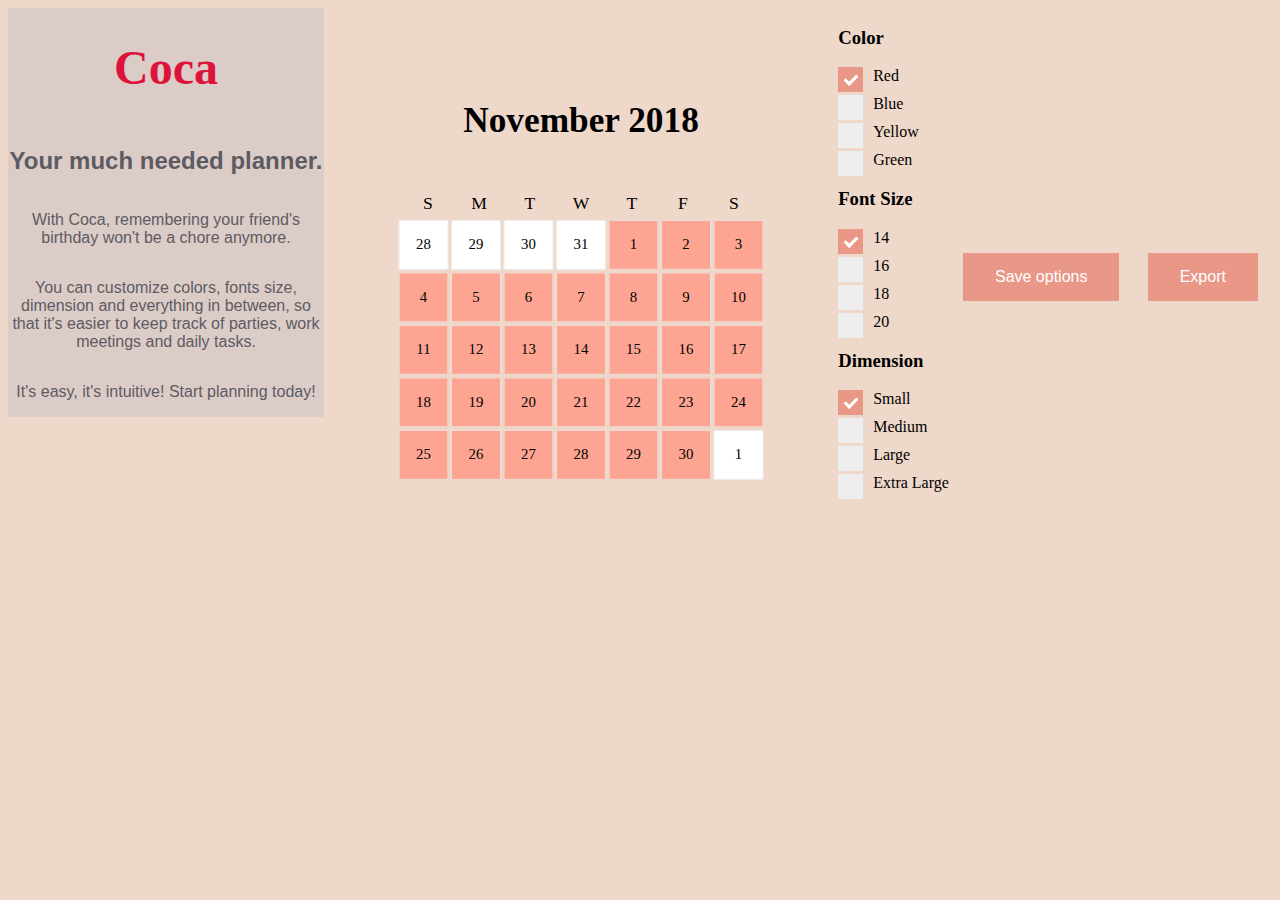
<file: Page/cal.html>
<!DOCTYPE html>
<html lang="en">
<head>
    <meta charset="UTF-8">
    <meta name="viewport" content="width=device-width, initial-scale=1.0">
    <link rel = stylesheet href="cal.css" type="text/css" >
    <link rel="stylesheet" href="https://cdnjs.cloudflare.com/ajax/libs/font-awesome/4.7.0/css/font-awesome.min.css">
    <title>Coca</title>
</head>
<body>
<div class="intro">
<h1 style= "text-align: center;font-family: 'Brush Script MT';font-size: 3em;color: crimson;">Coca</h1>
<h2 style="text-align: center">Your much needed planner.</h2>
    <p style="text-align: center">With Coca, remembering your friend's birthday won't be a chore anymore.</p>
    <p style="text-align: center">You can customize colors, fonts size, dimension and everything in between, so that it's easier to keep track of parties, work meetings and daily tasks.</p>
    <p style="text-align: center">It's easy, it's intuitive! Start planning today!</p>
</div>
<div class="coca">
    <div class="calendar">
        <header>
            <h1>November 2018</h1>
        </header>

        <ul class="weekdays">
            <li>
                <abbr title="S">Sunday</abbr>
            </li>
            <li>
                <abbr title="M">Monday</abbr>
            </li>
            <li>
                <abbr title="T">Tuesday</abbr>
            </li>
            <li>
                <abbr title="W">Wednesday</abbr>
            </li>
            <li>
                <abbr title="T">Thursday</abbr>
            </li>
            <li>
                <abbr title="F">Friday</abbr>
            </li>
            <li>
                <abbr title="S">Saturday</abbr>
            </li>
        </ul>

        <ul class="day-grid">
            <li class="month=prev">28</li>
            <li class="month=prev">29</li>
            <li class="month=prev">30</li>
            <li class="month=prev">31</li>
            <li onclick="openForm()">1</li>
            <li>2</li>
            <li>3</li>
            <li>4</li>
            <li>5</li>
            <li>6</li>
            <li>7</li>
            <li>8</li>
            <li>9</li>
            <li>10</li>
            <li>11</li>
            <li>12</li>
            <li>13</li>
            <li>14</li>
            <li>15</li>
            <li>16</li>
            <li>17</li>
            <li>18</li>
            <li>19</li>
            <li>20</li>
            <li>21</li>
            <li>22</li>
            <li>23</li>
            <li>24</li>
            <li>25</li>
            <li>26</li>
            <li>27</li>
            <li>28</li>
            <li>29</li>
            <li>30</li>
            <li class="month-next">1</li>
        </ul>
    </div>
    <div class="option">
    <h3>Color</h3>
    <label class="container">Red
        <input type="checkbox" checked="checked">
        <span class="checkmark"></span>
    </label>

    <label class="container">Blue
        <input type="checkbox">
        <span class="checkmark"></span>
    </label>

    <label class="container">Yellow
        <input type="checkbox">
        <span class="checkmark"></span>
    </label>

    <label class="container">Green
        <input type="checkbox">
        <span class="checkmark"></span>
    </label>
        <h3>Font Size</h3>
        <label class="container">14
            <input type="checkbox" checked="checked">
            <span class="checkmark"></span>
        </label>

        <label class="container">16
            <input type="checkbox">
            <span class="checkmark"></span>
        </label>

        <label class="container">18
            <input type="checkbox">
            <span class="checkmark"></span>
        </label>

        <label class="container">20
            <input type="checkbox">
            <span class="checkmark"></span>
        </label>

        <h3>Dimension</h3>
        <label class="container">Small
            <input type="checkbox" checked="checked">
            <span class="checkmark"></span>
        </label>

        <label class="container">Medium
            <input type="checkbox">
            <span class="checkmark"></span>
        </label>

        <label class="container">Large
            <input type="checkbox">
            <span class="checkmark"></span>
        </label>

        <label class="container">Extra Large
            <input type="checkbox">
            <span class="checkmark"></span>
        </label>
    </div>
    <button class="button">Save options</button>
    <button class="button" onclick="openForm2()">Export</button>
</div>

<div class="form-popup" id="myForm">
    <form action="/action_page.php" class="form-container">
        <h2 style="text-align: center">Events</h2>
        <ul class="todo" style="display: block">
            <li class="checked">Proiect Cliw</li>
            <li>Seminar SI</li>
        </ul>
        <button type="submit" class="button">Delete</button>
        <button type="submit" class="button">Add</button>
        <button type="button" class="button" onclick="closeForm()"><i class="fa fa-close"></i></button>
    </form>

</div>


<div class="form-popup" id="myForm2">
    <form action="/action_page.php" class="form-container">
        <button type="submit" class="button">Export text</button>
        <button type="submit" class="button">Export JSON</button>
        <button type="submit" class="button">Export XML</button>
        <button type="button" class="button" onclick="closeForm2()"><i class="fa fa-close"></i></button>
    </form>
</div>
<script>
    function openForm() {
        document.getElementById("myForm").style.display = "block";
    }
    function openForm2() {
        document.getElementById("myForm2").style.display = "block";
    }

    function closeForm() {
        document.getElementById("myForm").style.display = "none";
    }
    function closeForm2() {
        document.getElementById("myForm2").style.display = "none";
    }
</script>

</body>
</html>
</file>
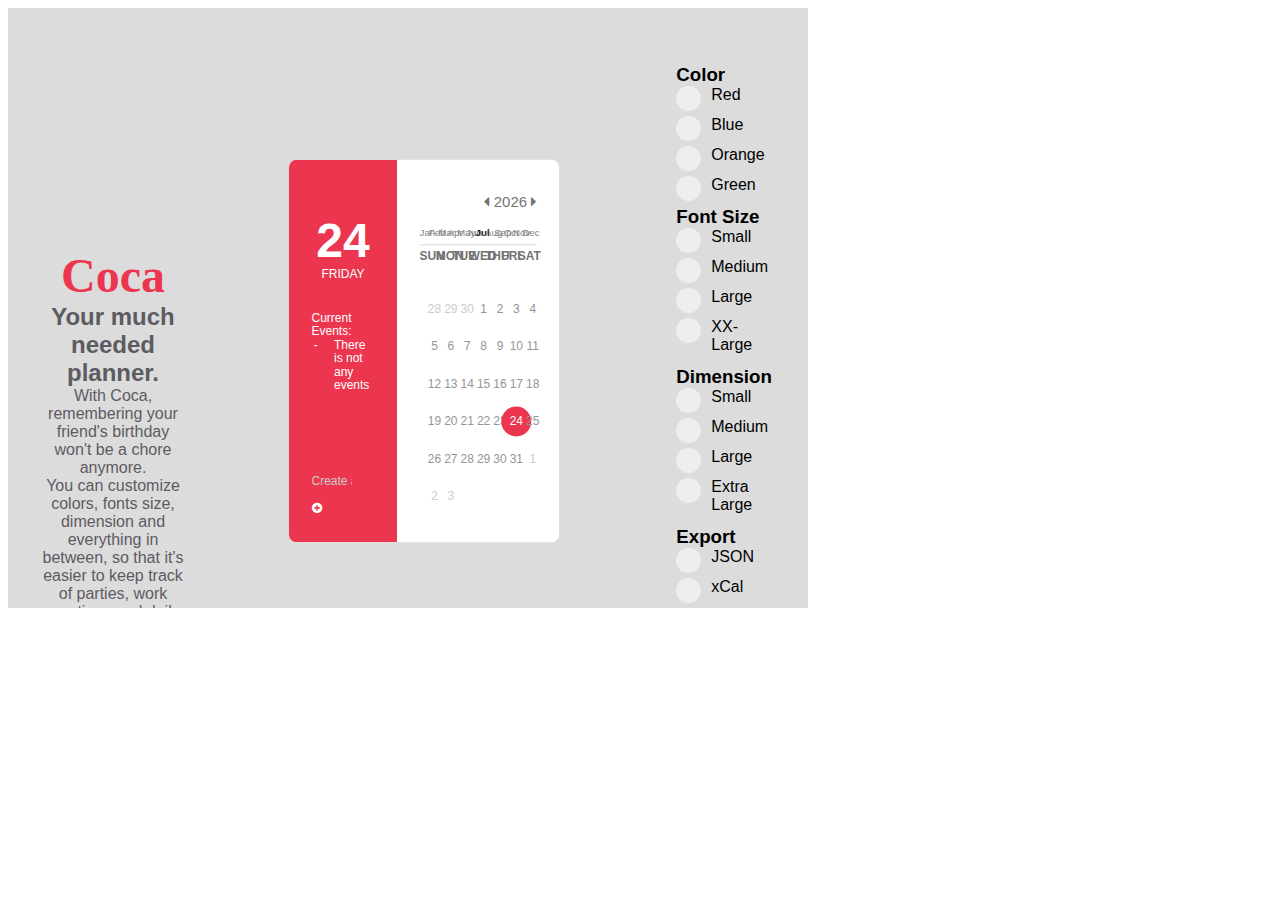
<file: Extension/popup/as.html>
<!DOCTYPE html>
<html lang="en">
<head>
    <meta charset="UTF-8">
    <title>Title</title>
</head>
<body>
<iframe src="cal.html" style="border: 0" width="800" height="600" frameborder="0" scrolling="no"></iframe>
</body>
</html>
</file>
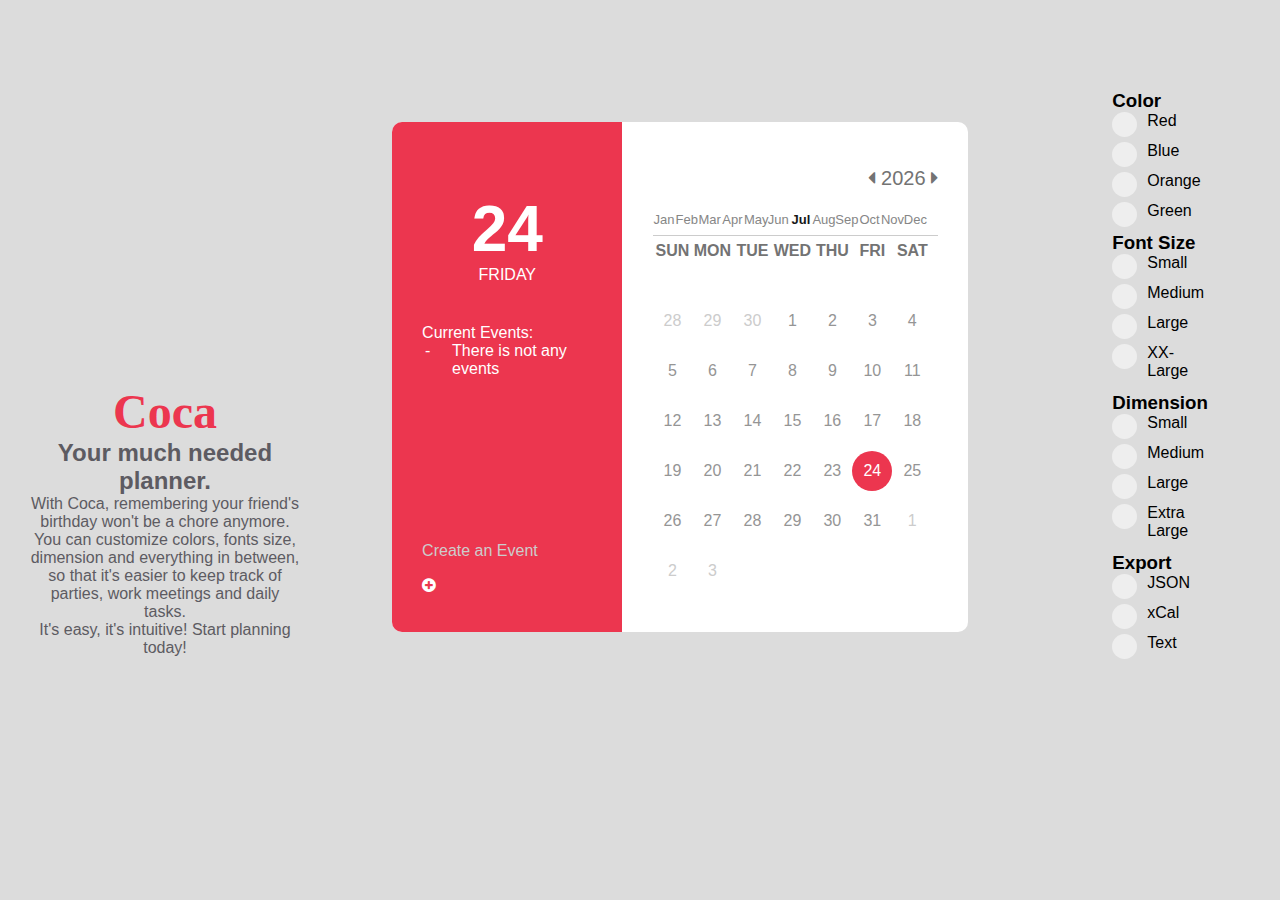
<file: Extension/popup/cal.html>
<!DOCTYPE html>
<html lang="en">
<head>
    <meta charset="UTF-8">
    <meta name="viewport" content="width=device-width, initial-scale=1.0">
    <link rel = stylesheet href="cal.css" type="text/css" >
    <link rel="stylesheet" href="https://cdnjs.cloudflare.com/ajax/libs/font-awesome/4.7.0/css/font-awesome.min.css">
    <title>Coca</title>
</head>
<body>
<div class="intro">
    <h1 id="logo">Coca</h1>
    <h2 style="text-align: center">Your much needed planner.</h2>
    <p style="text-align: center">With Coca, remembering your friend's birthday won't be a chore anymore.</p>
    <p style="text-align: center">You can customize colors, fonts size, dimension and everything in between, so that it's easier to keep track of parties, work meetings and daily tasks.</p>
    <p id="progress" style="text-align: center">It's easy, it's intuitive! Start planning today!</p>
</div>
<!-- Calendarul propriu-zis-->
<div class="coca">
    <div class="calendar disable-selection" id="calendar">
        <div class="left-side" id="ls">
            <div class="current-day text-center" itemscope itemtype="https://schema.org/Event">
                <h1 class="calendar-left-side-day" itemprop="startDate"></h1>
                <div class="calendar-left-side-day-of-week"></div>
            </div>
            <div class="current-day-events">
                <div>Current Events:</div>
                <ul class="current-day-events-list" id="curr-ev" itemprop="description"></ul>
            </div>
            <div class="add-event-day">
                <input type="text" class="add-event-day-field" placeholder="Create an Event">
                <span class="fa fa-plus-circle cursor-pointer add-event-day-field-btn"></span>
            </div>
        </div>
        <div class="right-side">
            <div class="text-right calendar-change-year">
                <div class="calendar-change-year-slider">
                    <span class="fa fa-caret-left cursor-pointer calendar-change-year-slider-prev"></span>
                    <span class="calendar-current-year"></span>
                    <span class="fa fa-caret-right cursor-pointer calendar-change-year-slider-next"></span>
                </div>
            </div>
            <div class="calendar-month-list">
                <ul class="calendar-month"></ul>
            </div>
            <div class="calendar-week-list">
                <ul class="calendar-week"></ul>
            </div>
            <div class="calendar-day-list">
                <ul class="calendar-days"></ul>
            </div>
        </div>
    </div>


    <div class="option">
        <h3>Color</h3>
        <label class="container">Red
            <input type="radio" name="color" value="red" onclick="redtheme()">
            <span class="checkmark"></span>
        </label>

        <label class="container">Blue
            <input type="radio" name="color" value="blue" onclick="bluetheme()">
            <span class="checkmark"></span>
        </label>

        <label class="container">Orange
            <input type="radio" name="color" value="yellow" onclick="yellowtheme()">
            <span class="checkmark"></span>
        </label>

        <label class="container">Green
            <input type="radio" name="color" value="green" onclick="greentheme()">
            <span class="checkmark"></span>
        </label>
        <h3>Font Size</h3>
        <label class="container">Small
            <input type="radio" name="font-size" value="14" onclick="smallfntsize()">
            <span class="checkmark"></span>
        </label>

        <label class="container">Medium
            <input type="radio" name="font-size" value="16" onclick="mediumfntsize()">
            <span class="checkmark"></span>
        </label>

        <label class="container">Large
            <input type="radio" name="font-size" value="18" onclick="largefntsize()">
            <span class="checkmark"></span>
        </label>

        <label class="container">XX-Large
            <input type="radio" name="font-size" value="20" onclick="xlargefntsize()">
            <span class="checkmark"></span>
        </label>

        <h3>Dimension</h3>
        <label class="container">Small
            <input type="radio" name="dimension" value="small" onclick="smalldimension()">
            <span class="checkmark"></span>
        </label>

        <label class="container">Medium
            <input type="radio" name="dimension" value="medium" onclick="mediumdimension()">
            <span class="checkmark"></span>
        </label>

        <label class="container">Large
            <input type="radio" name="dimension" value="large" onclick="largedimension()">
            <span class="checkmark"></span>
        </label>

        <label class="container">Extra Large
            <input type="radio" name="dimension" value="xlarge" onclick="xlargedimension()">
            <span class="checkmark"></span>
        </label>
        <h3>Export</h3>
        <label class="container" id="json" >JSON
            <input type="radio" name="export" value="json" onclick="location.href = 'json.html';">
            <span class="checkmark"></span>
        </label>

        <label class="container" id="xcal">xCal
            <input type="radio" name="export" value="xcal" onclick="location.href = 'xportCal.html';">
            <span class="checkmark"></span>
        </label>

        <label class="container" id="text">Text
            <input type="radio" name="export" value="text" onclick="location.href = 'xportText.html';">

            <span class="checkmark"></span>
        </label>

    </div>

</div>
<script async src="c1.js"></script>
<script src="font_sizing.js"></script>
<script src="calendar_sizing.js"></script>
<script src="color_changing.js"></script>

</body>
</html>
</file>
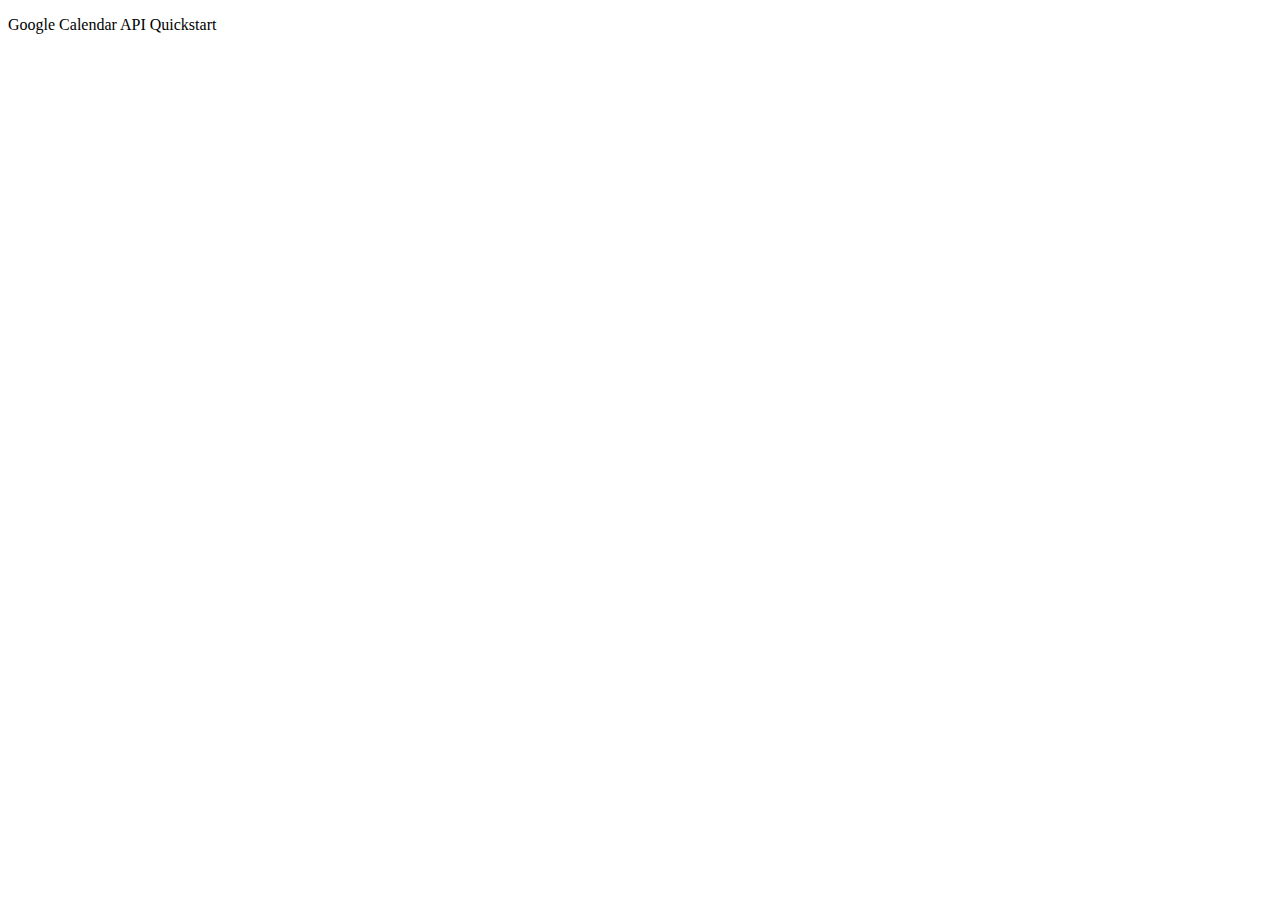
<file: Extension/popup/quickstart.html>
<!DOCTYPE html>
<html>
<head>
    <title>Google Calendar API Quickstart</title>
    <meta charset="utf-8" />
</head>
<body>
<p>Google Calendar API Quickstart</p>

<!--Add buttons to initiate auth sequence and sign out-->
<button id="authorize_button" style="display: none;">Authorize</button>
<button id="signout_button" style="display: none;">Sign Out</button>

<pre id="content" style="white-space: pre-wrap;"></pre>

<script type="text/javascript">
    // Client ID and API key from the Developer Console
    var CLIENT_ID = '913131750657-dg4bhu25u8mmqk9j86300lpq5in4a9p0.apps.googleusercontent.com';
    var API_KEY = 'AIzaSyBdIrLMExWmRt7-rxXIu3vtiyldMnLSsKU';

    // Array of API discovery doc URLs for APIs used by the quickstart
    var DISCOVERY_DOCS = ["https://www.googleapis.com/discovery/v1/apis/calendar/v3/rest"];

    // Authorization scopes required by the API; multiple scopes can be
    // included, separated by spaces.
    var SCOPES = "https://www.googleapis.com/auth/calendar.readonly https://www.googleapis.com/auth/calendar.events";

    var authorizeButton = document.getElementById('authorize_button');
    var signoutButton = document.getElementById('signout_button');

    /**
     *  On load, called to load the auth2 library and API client library.
     */
    function handleClientLoad() {
        gapi.load('client:auth2', initClient);
    }

    /**
     *  Initializes the API client library and sets up sign-in state
     *  listeners.
     */
    function initClient() {
        gapi.client.init({
            apiKey: API_KEY,
            clientId: CLIENT_ID,
            discoveryDocs: DISCOVERY_DOCS,
            scope: SCOPES
        }).then(function () {
            // Listen for sign-in state changes.
            gapi.auth2.getAuthInstance().isSignedIn.listen(updateSigninStatus);

            // Handle the initial sign-in state.
            updateSigninStatus(gapi.auth2.getAuthInstance().isSignedIn.get());
            authorizeButton.onclick = handleAuthClick;
            signoutButton.onclick = handleSignoutClick;
        }, function(error) {
            appendPre(JSON.stringify(error, null, 2));
        });
    }

    /**
     *  Called when the signed in status changes, to update the UI
     *  appropriately. After a sign-in, the API is called.
     */
    function updateSigninStatus(isSignedIn) {
        if (isSignedIn) {
            authorizeButton.style.display = 'none';
            signoutButton.style.display = 'block';
            listUpcomingEvents();
        } else {
            authorizeButton.style.display = 'block';
            signoutButton.style.display = 'none';
        }
    }

    /**
     *  Sign in the user upon button click.
     */
    function handleAuthClick(event) {
        gapi.auth2.getAuthInstance().signIn();
    }

    /**
     *  Sign out the user upon button click.
     */
    function handleSignoutClick(event) {
        gapi.auth2.getAuthInstance().signOut();
    }

    /**
     * Append a pre element to the body containing the given message
     * as its text node. Used to display the results of the API call.
     *
     * @param {string} message Text to be placed in pre element.
     */
    function appendPre(message) {
        var pre = document.getElementById('content');
        var textContent = document.createTextNode(message + '\n');
        pre.appendChild(textContent);
    }

    /**
     * Print the summary and start datetime/date of the next ten events in
     * the authorized user's calendar. If no events are found an
     * appropriate message is printed.
     */
    function listUpcomingEvents() {
        gapi.client.calendar.events.list({
            'calendarId': 'primary',
            'timeMin': (new Date()).toISOString(),
            'showDeleted': false,
            'singleEvents': true,
            'maxResults': 10,
            'orderBy': 'startTime'
        }).then(function(response) {
            var events = response.result.items;

            console.log(typeof events[0]['start']['date']);
            appendPre('Upcoming events:');
            localData = JSON.parse(localStorage.getItem('calendar-events')) || {};
            var d={};
            if (events.length > 0) {
                for (i = 0; i < events.length; i++) {

                    var event = events[i];
                    var when = event.start.dateTime;
                    if (!when) {
                        when = event.start.date;
                    }
                    if(!localData[when]){
                        ev = [];
                    }
                    else{
                        ev = Object.values(localData[when]);
                    }
                    let ok = 1;
                    appendPre(event.summary + ' (' + when + ')');
                    for (i=0; i<ev.length; i++){
                        if(ev[i] === event.summary){
                            ok = 0;
                        }
                    }
                    if(ok === 1){
                        ev.push(event.summary);
                    }
                    localData[when] = ev;
                }
            } else {
                appendPre('No upcoming events found.');
            }
            strLocalData = JSON.stringify(localData);
            localStorage.setItem('calendar-events', strLocalData);

        });
    }

</script>

<script async defer src="https://apis.google.com/js/api.js"
        onload="this.onload=function(){};handleClientLoad()"
        onreadystatechange="if (this.readyState === 'complete') this.onload()">
</script>
</body>
</html>
</file>
<file: Page/cal.css>
body{
background-color: #EED8C9;
}

.intro{
    width: 25%;
    float: left;
    background-color: #dcccc8;
    display: grid;
    height: -webkit-fill-available;
    font-size: 1em;
    color: #5d5b62;
    font-family: "Arial";

}
/*Widgetul*/
.coca{
    width: 75%;
    float: left;
    display: inline-flex;
}


/*Calendarul*/
.calendar{
    align-content: center;
    width: fit-content;
    -webkit-transform:scale(0.75);
    -moz-transform:scale(0.75);
    -ms-transform:scale(0.75);
    transform:scale(0.75);
    margin: auto;
    display: grid;
}
header {
    display: flex;
    align-items: center;
    font-size: calc(16px + (26 - 16) * ((100vw - 300px) / (1600 - 300)));
    justify-content: center;
    margin-bottom: 2em;
    color: black;
    min-height: 5vh;
    text-align: center;
}

ul {
    display: grid;
    grid-template-columns: repeat(7, 1fr);
    grid-gap: 1em;
    margin: 0 auto;
    max-width: 50em;
    padding: 0;
}

li {
    display: flex;
    align-items: center;
    justify-content: center;
    list-style: none;
    margin-left: 0;
    font-size: calc(16px + (21 - 16) * ((100vw - 300px) / (1600 - 300)));
}

ul.weekdays {
    margin-bottom: 1em;
}

ul.weekdays li {
    height: 1vw;
    width: 5vw;
}

ul.day-grid li {
    background-color: #fda592;
    border: 1px solid #eaeaea;
    height: 5vw;
    width: 5vw;
    max-height: 125px;
}
ul.day-grid li:hover{
    background-color: #dc8673;
    cursor: pointer;
}
ul.day-grid li:active{
    background-color: #dc8673;
}
ul.weekdays abbr[title] {
    border: none;
    font-weight: 200;
    text-decoration: none;
}

ul.day-grid li:nth-child(1),
ul.day-grid li:nth-child(2),
ul.day-grid li:nth-child(3),
ul.day-grid li:nth-child(4),
ul.day-grid li:nth-child(35) {
    background-color: #fff;
}



    /*Customizarea*/
    option {
        display: inline-grid;
        align-content: center;
        margin: auto;
        width: min-content;
    }


    /* Customize the label (the container) */
    .container {
        display: block;
        position: relative;
        padding-left: 35px;
        margin-bottom: 10px;
        cursor: pointer;
        font-size: 16px;
        -webkit-user-select: none;
        -moz-user-select: none;
        -ms-user-select: none;
        user-select: none;
    }

    /* Hide the browser's default checkbox */
    .container input {
        position: absolute;
        opacity: 0;
        cursor: pointer;
        height: 0;
        width: 0;
    }

    /* Create a custom checkbox */
    .checkmark {
        position: absolute;
        top: 0;
        left: 0;
        height: 25px;
        width: 25px;
        background-color: #eee;
    }

    /* When the checkbox is checked, add a blue background */
    .container input:checked ~ .checkmark {
        background-color: #E99787;
    }

    /* Create the checkmark/indicator (hidden when not checked) */
    .checkmark:after {
        content: "";
        position: absolute;
        display: none;
    }

    /* Show the checkmark when checked */
    .container input:checked ~ .checkmark:after {
        display: block;
    }

    /* Style the checkmark/indicator */
    .container .checkmark:after {
        left: 9px;
        top: 5px;
        width: 5px;
        height: 10px;
        border: solid white;
        border-width: 0 3px 3px 0;
        -webkit-transform: rotate(45deg);
        -ms-transform: rotate(45deg);
        transform: rotate(45deg);
    }

    .button {
        background-color: #E99787;
        border: none;
        color: white;
        padding: 15px 32px;
        text-align: center;
        text-decoration: none;
        display: inline-block;
        font-size: 16px;
        margin: auto;
        cursor: pointer;
    }

/*Pop-upul pentru evenimente*/


/* The popup form - hidden by default */
.form-popup {
    display: none;
    position: fixed;
    bottom: 0;
    right: 15px;
    border: 3px solid #f1f1f1;
    z-index: 9;
}

/* Add styles to the form container */
.form-container {
    max-width: fit-content;
    padding: 5px;
    background-color: #dcccc8;
}

/* Set a style for the submit/login button */
.form-container .btn {
    background-color: #E99787;
    color: white;
    padding: 5%;
    cursor: pointer;
    width: 30%;
    margin-bottom:10px;
    opacity: 0.8;
}


ul.todo li{
    width: 100%;
    font-size: 1em;
    display: block;
}
ul.todo li.checked {
    color: #000000;
    text-decoration: line-through;
}

/*Responsiveness*/
@media only screen and (max-width: 768px) {
    .intro{
        width: 100%;
        height: fit-content;
    }
    .coca{
        width: 100%;
        display: block;

    }
    .calendar{
        width: 100%;
        -webkit-transform:scale(1);
        -moz-transform:scale(1);
        -ms-transform:scale(1);
        transform:scale(1);
    }
    .container{
        display: inline-block;
    }
    .button{
        margin-left: auto;
        margin-right: auto;
        display: block;
    }
}
@media all and (max-width: 1300px) {
    ul {
        grid-gap: .25em;
    }

    ul.weekdays li {
        font-size: 0;
    }

    ul.weekdays > li abbr:after {
        content: attr(title);
        font-size: calc(16px + (26 - 16) * ((100vw - 300px) / (1600 - 300)));
        text-align: center;
    }
}
</file>
<file: Extension/popup/cal.css>
body{
    background: #EED8C9;
}

.intro{
    width: 25%;
    float: left;
    display: grid;
    height: -webkit-fill-available;
    font-size: 1em;
    color: #5d5b62;
    font-family: "Arial";
    margin-top: 30%;
    height: fit-content;
    padding-left: 30px;
    padding-right: 20px;
}


#logo{
    text-align: center;
    font-family: 'Brush Script MT';
    font-size: 3em;
    color: #ec364f;
}
/*Widgetul*/
.coca{
    width: 75%;
    float: left;
    display: inline-flex;
    margin-top: 7%;
}

/*Calendarul*/

header {
    display: flex;
    align-items: center;
    font-size: calc(16px + (26 - 16) * ((100vw - 300px) / (1600 - 300)));
    justify-content: center;
    margin-bottom: 2em;
    color: black;
    min-height: 5vh;
    text-align: center;
}

/*Calendarul*/
* {
    margin: 0;
    padding: 0;
    box-sizing: border-box; }

body {
    background: #dcdcdc;
    font-family: 'Roboto', sans-serif; }

.text-center {
    text-align: center; }

.text-right {
    text-align: right; }

.text-muted {
    color: #777; }

.cursor-pointer {
    cursor: pointer; }

.disable-selection {
    -moz-user-select: none;
    /* Firefox */
    -ms-user-select: none;
    /* Internet Explorer */
    -khtml-user-select: none;
    /* KHTML browsers (e.g. Konqueror) */
    -webkit-user-select: none;
    /* Chrome, Safari, and Opera */
    -webkit-touch-callout: none;
    /* Disable Android and iOS callouts*/ }

.calendar, .calendar .add-event-day .add-event-day-field-btn, .calendar .calendar-days li:after {
    position: relative;
    right: 0;
    left: 0;
    top: 0;
    bottom: 0;
    margin: auto; }

.calendar {
    background: white;
    width: 60%;
    height: 40%;
    border-radius: 10px;
    overflow: hidden; }
.calendar .calendar-left-side-day-of-week, .calendar .current-day-events ul, .calendar .add-event-day, .calendar .calendar-change-year, .calendar .calendar-days li {
    position: relative; }
.calendar .calendar-left-side-day, .calendar .calendar-left-side-day-of-week, .calendar .current-day-events, .calendar .add-event-day-field-btn, .calendar .add-event-day-field {
    color: white; }
.calendar .calendar-left-side-day-of-week, .calendar .calendar-week {
    text-transform: uppercase; }
.calendar .right-side, .calendar .left-side {
    padding: 30px;
    height: 100%; }
.calendar .left-side {
    width: 40%;
    background-color: #ec364f;
    float: left;
    height: fit-content;
}
.calendar .current-day, .calendar .current-day-events {
    padding-top: 40px; }
.calendar .current-day-events {
    height: 250px; }
.calendar .current-day-events ul {
    padding-left: 30px;
    list-style: none; }
.calendar .current-day-events ul li::before {
    content: '-';
    position: absolute;
    left: 3px; }
.calendar h1.calendar-left-side-day {
    font-size: 4em; }
.calendar .add-event-day .add-event-day-field {
    border: none;
    background: transparent;
    height: 34px;
    width: 100%;
    font-size: 16px;
    padding-right: 30px; }
.calendar .add-event-day .add-event-day-field:focus {
    outline: none; }
.calendar .add-event-day .add-event-day-field::placeholder {
    color: #ccc; }
.calendar .add-event-day .add-event-day-field-btn {
    left: inherit;
    line-height: 34px; }
.calendar .right-side {
    width: 60%;
    float: right; }
.calendar .calendar-change-year {
    font-size: 20px; }
.calendar .calendar-change-year .calendar-change-year-slider {
    margin: 15px 0;
    color: #737373; }
.calendar .calendar-change-year .calendar-change-year-slider .fa:hover {
    color: #404040; }
.calendar .calendar-days, .calendar .calendar-week, .calendar .calendar-month {
    list-style: none;
    font-size: 0; }
.calendar .calendar-days li, .calendar .calendar-week li, .calendar .calendar-month li {
    display: inline-block;
    text-align: center;
    cursor: pointer;
    font-size: 16px; }
.calendar .calendar-month li {
    width: 8%;
    height: 30px;
    line-height: 30px;
    color: #868686;
    font-size: 13px; }
.calendar .calendar-month li.active {
    color: #171717;
    font-weight: 600; }
.calendar .calendar-days li {
    width: 14%;
    height: 50px;
    line-height: 50px; }
.calendar .calendar-days li:after {
    content: attr(data-day);
    position: absolute;
    width: 40px;
    height: 40px;
    line-height: 40px;
    color: #959595; }
.calendar .calendar-days li.another-month:after {
    color: #ccc; }
.calendar .calendar-days li:hover:after, .calendar .calendar-days li.selected-day:after, .calendar .calendar-days li.event-day:before, .calendar .calendar-days li.active-day:after {
    border-radius: 50%; }
.calendar .calendar-days li:hover:after, .calendar .calendar-days li.selected-day:after {
    background: #ccc;
    color: white; }
.calendar .calendar-days li.event-day:before {
    content: ' ';
    width: 5px;
    height: 5px;
    position: absolute;
    top: 7px;
    right: 7px;
    background: #1400c7; }
.calendar .calendar-days li.active-day:after {
    color: white;
    background-color: #ec364f; }
.calendar .calendar-week {
    margin-bottom: 30px;
    font-weight: 600;
    color: #737373;
    border-top: 1px solid #ccc; }
.calendar .calendar-week li {
    width: 14%;
    height: 30px;
    line-height: 30px; }


/*Optiunile*/
.option {
    display: inline-grid;
    align-content: center;
    margin: auto;
    width: min-content;
}



/* Customize the label (the container) */
.container {
    display: block;
    position: relative;
    padding-left: 35px;
    margin-bottom: 12px;
    cursor: pointer;
    font-size: 1em;
    -webkit-user-select: none;
    -moz-user-select: none;
    -ms-user-select: none;
    user-select: none;
}

/* Hide the browser's default radio button */
.container input {
    position: absolute;
    opacity: 0;
    cursor: pointer;
    height: 0;
    width: 0;
}

/* Create a custom radio button */
.checkmark {
    position: absolute;
    top: 0;
    left: 0;
    height: 25px;
    width: 25px;
    background: #eee;
    border-radius: 50%;
}

/* On mouse-over, add a grey background color */
.container:hover input ~ .checkmark {
    background: #ccc;
}

/* When the radio button is checked, add a blue background */
.container input:checked ~ .checkmark {
    background-color: #ec364f;
}

/* Create the indicator (the dot/circle - hidden when not checked) */
.checkmark:after {
    content: "";
    position: absolute;
    display: none;
}

/* Show the indicator (dot/circle) when checked */
.container input:checked ~ .checkmark:after {
    display: block;
}

/* Style the indicator (dot/circle) */
.container .checkmark:after {
    top: 9px;
    left: 9px;
    width: 8px;
    height: 8px;
    border-radius: 50%;
    background: white;
}



/*Responsiveness*/
@media only screen and (max-width: 1250px) {
    .calendar{
        transform: scale(0.75);
    }

}
</file>
